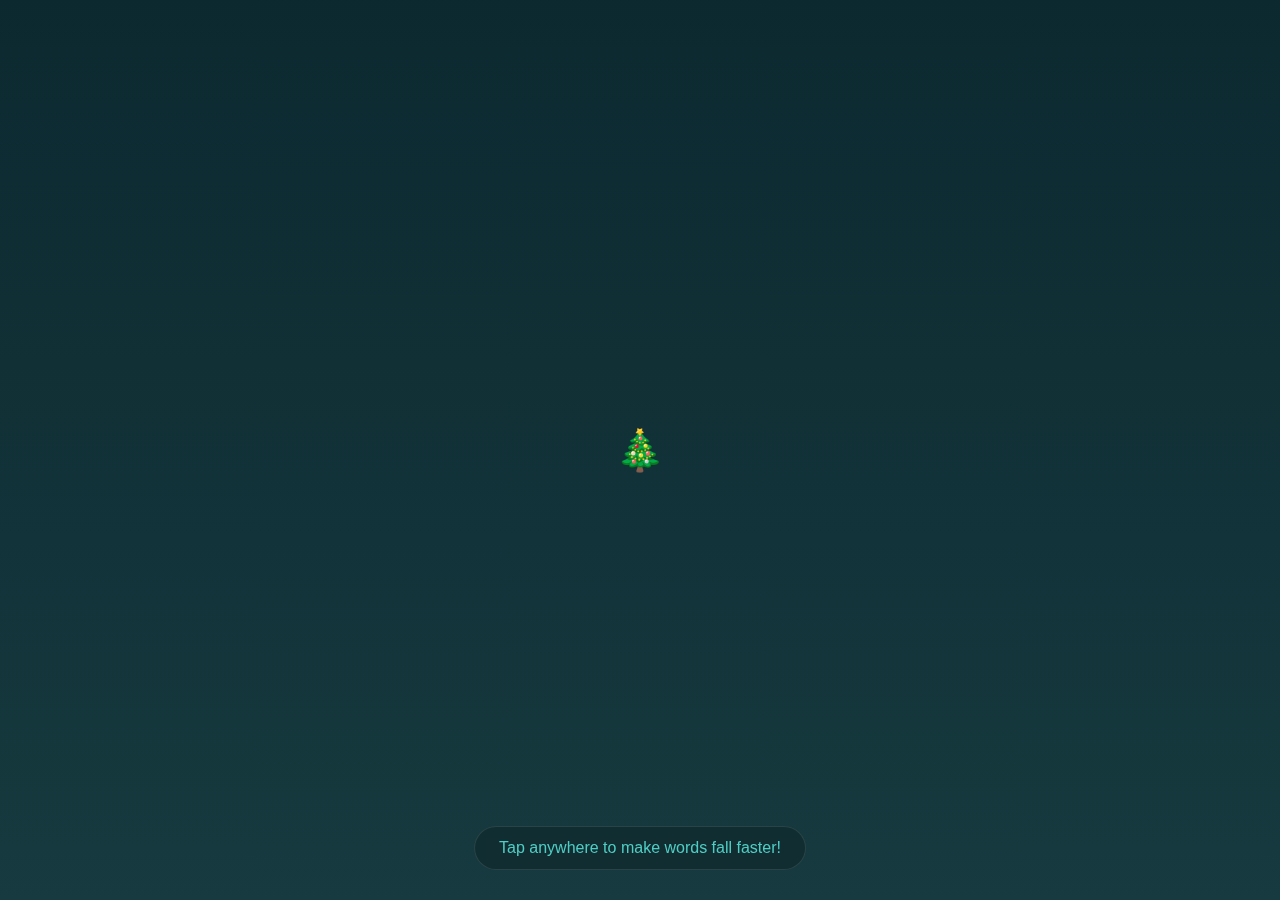
<file: base.html>
<!DOCTYPE html>
<html lang="en">
<head>
    <meta charset="UTF-8">
    <meta name="viewport" content="width=device-width, initial-scale=1.0, maximum-scale=1.0, user-scalable=no">
    
    <!-- WhatsApp Meta Tags -->
    <meta property="og:title" content="Your Christmas Surprise">
    <meta property="og:description" content="Tap to make festive words fall faster! Interactive Christmas card.">
    <meta property="og:image" content="https://your-link-here.com/preview.jpg">
    <meta property="og:url" content="https://your-link-here.com">
    <meta property="og:type" content="website">
    
    <!-- Favicon -->
    <link rel="icon" href="data:image/svg+xml,<svg xmlns=%22http://www.w3.org/2000/svg%22 viewBox=%220 0 100 100%22><text y=%22.9em%22 font-size=%2290%22>🎄</text></svg>">
    
    <title>Christmas Magic</title>
    <link rel="stylesheet" href="sytles.css">
</head>
<body>
    <div id="words-container"></div>
    <div id="hint">Tap anywhere to make words fall faster!</div>
    <div id="final-message" class="hidden">
        <div class="message-text">
            Wishing you a Christmas filled<br>
            with joy, love, and warmth.<br><br>
            May the new year bring you<br>
            peace and wonderful memories.<br><br>
            Merry Christmas! 
        </div>
        <div id="share-hint">Share this warmth with someone special</div>
    </div>
    
    <script src="script.js"></script>
</body>
</html>
</file>
<file: sytles.css>
* {
    margin: 0;
    padding: 0;
    box-sizing: border-box;
    -webkit-tap-highlight-color: transparent;
}

body {
    font-family: -apple-system, BlinkMacSystemFont, 'Segoe UI', Roboto, Oxygen, Ubuntu, sans-serif;
    background: linear-gradient(to bottom, #0c2930, #163a3f);
    height: 100vh;
    width: 100vw;
    overflow: hidden;
    position: relative;
    color: white;
    user-select: none;
    touch-action: manipulation;
}

#words-container {
    position: absolute;
    top: 0;
    left: 0;
    width: 100%;
    height: 100%;
    pointer-events: none;
}

.word {
    position: absolute;
    font-weight: 300;
    text-shadow: 0 2px 4px rgba(0, 0, 0, 0.3),
                 0 0 15px rgba(255, 255, 255, 0.1);
    pointer-events: none;
    z-index: 1;
    will-change: transform, opacity;
    opacity: 0;
    animation-timing-function: linear;
    animation-fill-mode: forwards;
}

/* Word colors */
.word:nth-child(3n) {
    color: #e8f4f8; /* Soft white-blue */
}

.word:nth-child(3n+1) {
    color: #ffd166; /* Gold */
}

.word:nth-child(3n+2) {
    color: #ff6b6b; /* Warm red */
}

/* Falling animation */
@keyframes fall {
    0% {
        transform: translateY(-100px) rotate(0deg);
        opacity: 0;
    }
    10% {
        opacity: 1;
    }
    100% {
        transform: translateY(110vh) rotate(360deg);
        opacity: 0;
    }
}

/* Fast falling animation */
@keyframes fallFast {
    0% {
        transform: translateY(-100px) rotate(0deg);
        opacity: 0;
    }
    10% {
        opacity: 1;
    }
    100% {
        transform: translateY(110vh) rotate(720deg);
        opacity: 0;
    }
}

/* Hint styling */
#hint {
    position: fixed;
    bottom: 30px;
    left: 50%;
    transform: translateX(-50%);
    text-align: center;
    color: #4ecdc4;
    font-size: 16px;
    padding: 12px 24px;
    background: rgba(0, 0, 0, 0.2);
    backdrop-filter: blur(5px);
    border-radius: 25px;
    border: 1px solid rgba(255, 255, 255, 0.1);
    z-index: 10;
    max-width: 85%;
    opacity: 1;
    transition: opacity 0.5s ease;
}

.hidden {
    opacity: 0 !important;
    pointer-events: none !important;
}

/* Final message styling */
#final-message {
    position: fixed;
    top: 0;
    left: 0;
    width: 100%;
    height: 100%;
    display: flex;
    flex-direction: column;
    justify-content: center;
    align-items: center;
    text-align: center;
    padding: 20px;
    background: rgba(10, 46, 54, 0.95);
    backdrop-filter: blur(10px);
    z-index: 100;
    opacity: 0;
    transition: opacity 1s ease;
}

.message-text {
    font-size: 28px;
    line-height: 1.6;
    color: #ffffff;
    margin-bottom: 40px;
    text-shadow: 0 2px 10px rgba(0, 0, 0, 0.5);
    font-weight: 300;
    max-width: 90%;
}

#share-hint {
    font-size: 18px;
    color: #4ecdc4;
    padding: 15px 30px;
    background: rgba(255, 255, 255, 0.1);
    border-radius: 25px;
    margin-top: 20px;
    cursor: pointer;
    transition: all 0.3s ease;
}

#share-hint:hover {
    background: rgba(255, 255, 255, 0.15);
    transform: scale(1.05);
}

/* Responsive adjustments */
@media (max-width: 480px) {
    .message-text {
        font-size: 24px;
    }
    
    #hint {
        font-size: 14px;
        padding: 10px 20px;
    }
    
    #share-hint {
        font-size: 16px;
        padding: 12px 24px;
    }
}

/* Loading state */
body::before {
    content: "🎄";
    position: fixed;
    top: 50%;
    left: 50%;
    transform: translate(-50%, -50%);
    font-size: 40px;
    z-index: 1000;
    animation: pulse 1s infinite;
}

@keyframes pulse {
    0%, 100% { opacity: 0.5; }
    50% { opacity: 1; }
}

body.loaded::before {
    display: none;
}
</file>
